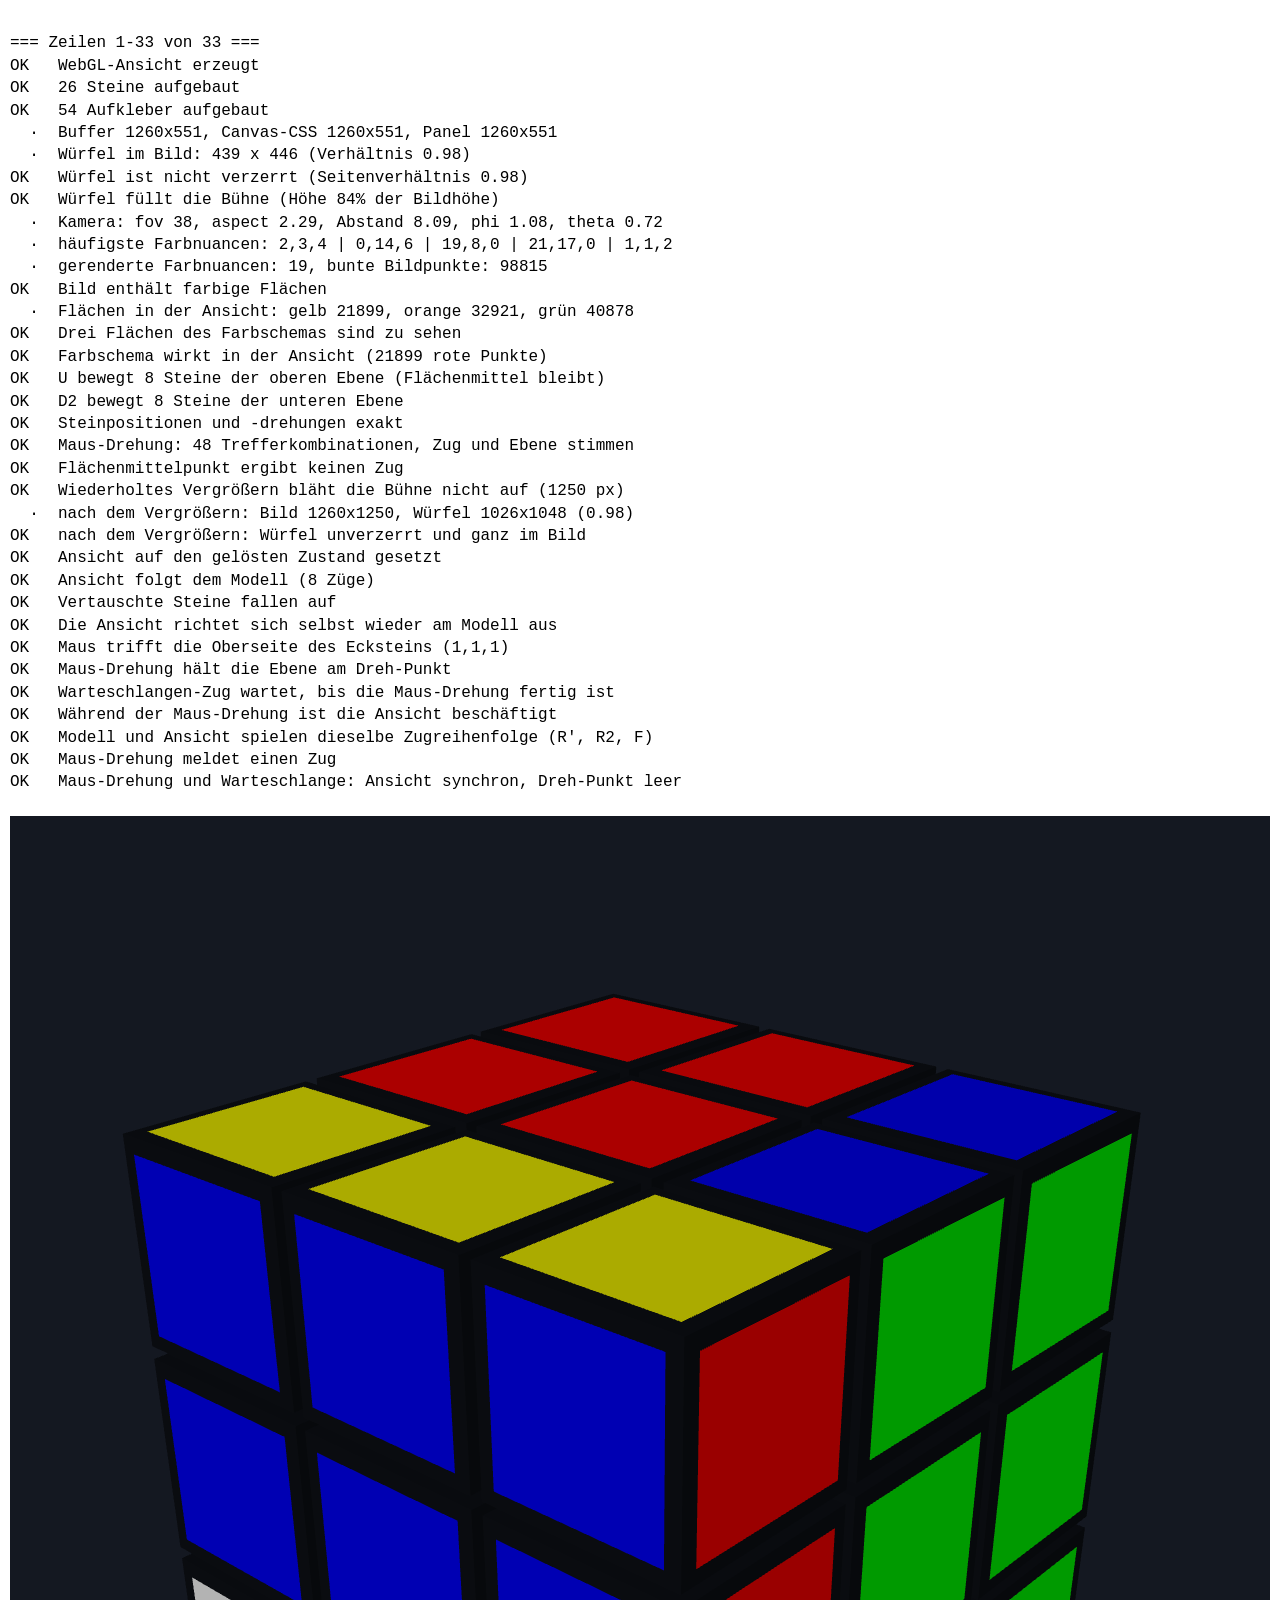
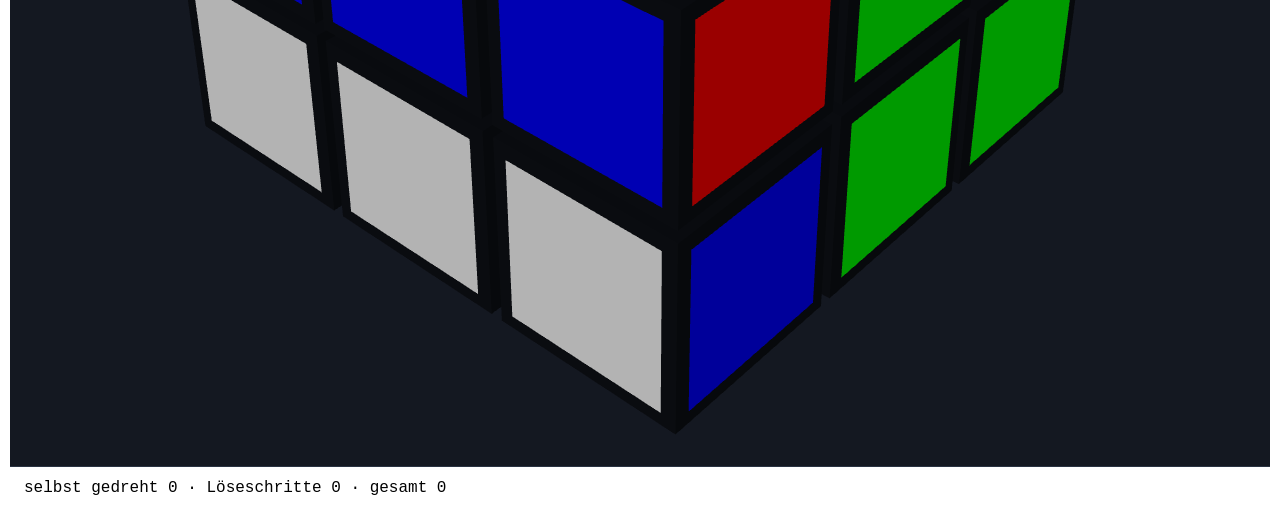
<file: tests/app.html>
<!DOCTYPE html>
<html lang="de">
<head>
<meta charset="utf-8">
<style>
  body { font: 16px/1.4 monospace; margin: 10px; white-space: pre; }
  /* Bühnaufbau wie in index.html, damit dieselbe Größe entsteht */
  .buehne {
    position: relative;
    min-height: 420px;
    height: min(66vh, 640px);
    display: flex;
    flex-direction: column;
  }
  .leinwand { position: relative; flex: 1 1 auto; min-height: 0; }
  #buehne { position: absolute; inset: 0; width: 100%; height: 100%; display: block; }
  .buehne-unten { padding: 10px 14px; border-top: 1px solid #2a3342; }
</style>
</head>
<body>
<div id="out">läuft…</div>
<div class="buehne">
  <div class="leinwand"><canvas id="buehne"></canvas></div>
  <div class="buehne-unten">selbst gedreht 0 · Löseschritte 0 · gesamt 0</div>
</div>
<script src="harness.js"></script>
<script src="../vendor/three.min.js"></script>
<script src="../js/cube-state.js"></script>
<script src="../js/color-scheme.js"></script>
<script src="../js/cube3d.js"></script>
<script>
(function () {
  var C = ZW.Cube;

  var grund = document.createElement('canvas');
  var kontext = grund.getContext('webgl2') || grund.getContext('webgl');
  if (!kontext) T.info('kein WebGL-Kontext direkt erfragbar');

  var view = ZW.Cube3D.create(document.getElementById('buehne'), {});
  T.log('WebGL-Ansicht erzeugt', !!view);
  if (!view) {
    try {
      var pruef = new THREE.WebGLRenderer({
        canvas: document.createElement('canvas'), antialias: true});
      pruef.dispose();
      T.info('Renderer mit antialias allein möglich');
    } catch (grund2) { T.info('Grund: ' + grund2.message); }
    T.done(); return;
  }

  T.log('26 Steine aufgebaut', view.cubies.length === 26);
  var stickers = 0;
  for (var i = 0; i < view.cubies.length; i++) stickers += view.cubies[i].stickers.length;
  T.log('54 Aufkleber aufgebaut', stickers === 54);

  // Ein Bild rendern und prüfen, dass es nicht einfarbig ist
  view.step();
  var gl = view.renderer.getContext();
  var w = view.renderer.domElement.width, h = view.renderer.domElement.height;
  var px = new Uint8Array(w * h * 4);
  gl.readPixels(0, 0, w, h, gl.RGBA, gl.UNSIGNED_BYTE, px);
  var farben = Object.create(null), bunt = 0;
  for (var p = 0; p < px.length; p += 4) {
    var key = (px[p] >> 3) + ',' + (px[p + 1] >> 3) + ',' + (px[p + 2] >> 3);
    if (!farben[key]) { farben[key] = 0; }
    farben[key]++;
    var lo = Math.min(px[p], px[p + 1], px[p + 2]);
    var hi = Math.max(px[p], px[p + 1], px[p + 2]);
    if (hi - lo > 40) bunt++;                          // gesättigt = Aufkleber
  }
  // Rahmen und Ausdehnung: Buffer, CSS-Größe und Würfel im Bild
  var rect = view.renderer.domElement.getBoundingClientRect();
  var parent = view.canvas.parentElement.getBoundingClientRect();
  var minx = w, maxx = -1, miny = h, maxy = -1;
  for (var y2 = 0; y2 < h; y2++) {
    for (var x2 = 0; x2 < w; x2++) {
      var o = (y2 * w + x2) * 4;
      var lo2 = Math.min(px[o], px[o + 1], px[o + 2]), hi2 = Math.max(px[o], px[o + 1], px[o + 2]);
      if (hi2 - lo2 > 40) {
        if (x2 < minx) minx = x2;
        if (x2 > maxx) maxx = x2;
        if (y2 < miny) miny = y2;
        if (y2 > maxy) maxy = y2;
      }
    }
  }
  T.info('Buffer ' + w + 'x' + h + ', Canvas-CSS ' + Math.round(rect.width) + 'x' + Math.round(rect.height) +
         ', Panel ' + Math.round(parent.width) + 'x' + Math.round(parent.height));
  T.info('Würfel im Bild: ' + (maxx - minx) + ' x ' + (maxy - miny) +
         ' (Verhältnis ' + ((maxx - minx) / (maxy - miny)).toFixed(2) + ')');

  // Projektion der acht Ecken nachrechnen (Three selbst, nicht per Hand)
  var ecken = [[-1,-1,-1],[1,-1,-1],[1,-1,1],[-1,-1,1],[-1,1,-1],[1,1,-1],[1,1,1],[-1,1,1]];
  function rahmenMessen() {
    var groesse = view.renderer.getSize(new THREE.Vector2());
    var p = new THREE.Vector3(), x1 = 9, x2 = -9, y1 = 9, y2 = -9;
    for (var i = 0; i < ecken.length; i++) {
      p.set(ecken[i][0] * 1.48, ecken[i][1] * 1.48, ecken[i][2] * 1.48).project(view.camera);
      if (p.x < x1) x1 = p.x; if (p.x > x2) x2 = p.x;
      if (p.y < y1) y1 = p.y; if (p.y > y2) y2 = p.y;
    }
    return { w: groesse.x, h: groesse.y, breite: (x2 - x1) * 0.5 * groesse.x, hoehe: (y2 - y1) * 0.5 * groesse.y };
  }
  function pruefeRahmen(label) {
    var r = rahmenMessen(), verhaeltnis = r.breite / r.hoehe;
    T.info(label + ': Bild ' + Math.round(r.w) + 'x' + Math.round(r.h) + ', Würfel ' +
           Math.round(r.breite) + 'x' + Math.round(r.hoehe) + ' (' + verhaeltnis.toFixed(2) + ')');
    T.log(label + ': Würfel unverzerrt und ganz im Bild',
          verhaeltnis >= 0.75 && verhaeltnis <= 1.3 &&
          r.hoehe >= r.h * 0.55 && r.hoehe <= r.h * 0.97 && r.breite <= r.w * 0.97);
  }
  var rahmen = rahmenMessen();
  T.log('Würfel ist nicht verzerrt (Seitenverhältnis ' + (rahmen.breite / rahmen.hoehe).toFixed(2) + ')',
        rahmen.breite / rahmen.hoehe >= 0.75 && rahmen.breite / rahmen.hoehe <= 1.3);
  T.log('Würfel füllt die Bühne (Höhe ' + Math.round(rahmen.hoehe / rahmen.h * 100) + '% der Bildhöhe)',
        rahmen.hoehe >= rahmen.h * 0.55 && rahmen.hoehe <= rahmen.h * 0.97 &&
        rahmen.breite <= rahmen.w * 0.97);
  T.info('Kamera: fov ' + view.camera.fov + ', aspect ' + view.camera.aspect.toFixed(2) +
         ', Abstand ' + view.orbit.radius.toFixed(2) + ', phi ' + view.orbit.phi + ', theta ' + view.orbit.theta);

  var anzahl = Object.keys(farben).length;
  var hitufig = Object.keys(farben).sort(function (a, b) { return farben[b] - farben[a]; }).slice(0, 5);
  T.info('häufigste Farbnuancen: ' + hitufig.join(' | '));
  T.info('gerenderte Farbnuancen: ' + anzahl + ', bunte Bildpunkte: ' + bunt);
  T.log('Bild enthält farbige Flächen', anzahl > 6 && bunt > 5000);

  // Kamerasicht: von oben rechts vorn sind U (gelb), R (orange) und F (grün) zu sehen
  function zähle(passt) {
    var n = 0;
    for (var i = 0; i < px.length; i += 4) if (passt(px[i], px[i + 1], px[i + 2])) n++;
    return n;
  }
  var gelb = zähle(function (r, g, b) { return r > 150 && g > 110 && b < 90; });
  var orange = zähle(function (r, g, b) { return r > 130 && g > 40 && g < 130 && b < 70; });
  var gruen = zähle(function (r, g, b) { return g > 90 && r < 90 && b < 110 && g - r > 40; });
  T.info('Flächen in der Ansicht: gelb ' + gelb + ', orange ' + orange + ', grün ' + gruen);
  T.log('Drei Flächen des Farbschemas sind zu sehen', gelb > 3000 && orange > 3000 && gruen > 3000);

  // Farbpalette folgt dem Farbschema
  view.setColors(['#ff0000', '#00ff00', '#0000ff', '#ffffff', '#ffff00', '#ff00ff']);
  view.step();
  gl.readPixels(0, 0, w, h, gl.RGBA, gl.UNSIGNED_BYTE, px);
  var rotAnteil = 0;
  for (var q = 0; q < px.length; q += 4) if (px[q] > 150 && px[q + 1] < 90 && px[q + 2] < 90) rotAnteil++;
  T.log('Farbschema wirkt in der Ansicht (' + rotAnteil + ' rote Punkte)', rotAnteil > 300);

  /* Zug animieren: Animation sofort beenden und Steine prüfen. */
  function coordsAfter(moveIdx) {
    var before = {};
    for (var a = 0; a < view.cubies.length; a++) {
      var c = view.cubies[a];
      before[c.x + ',' + c.y + ',' + c.z] = c;
    }
    view.applyMove(moveIdx, { duration: 1 });
    view.step();                                   // Zug starten
    view.turn.t0 = -1e7;                           // fertig rechnen
    view.step();                                   // abschließen
    var bewegt = 0;
    for (var b = 0; b < view.cubies.length; b++) {
      var k = view.cubies[b];
      var alt = before[k.x + ',' + k.y + ',' + k.z];
      if (!alt || alt !== k) bewegt++;
    }
    return bewegt;
  }
  var u = coordsAfter(C.moveIndex('U', 1));
  T.log('U bewegt 8 Steine der oberen Ebene (Flächenmittel bleibt)', u === 8);
  var d = coordsAfter(C.moveIndex('D', 2));
  T.log('D2 bewegt 8 Steine der unteren Ebene', d === 8);

  // Drehungen bleiben exakt (keine Drift durch die Animation)
  var genau = true, probe = new THREE.Matrix4();
  for (var g = 0; g < view.cubies.length; g++) {
    var cc = view.cubies[g];
    if (Math.round(cc.x) !== cc.x || Math.round(cc.y) !== cc.y || Math.round(cc.z) !== cc.z) genau = false;
    probe.makeRotationFromQuaternion(cc.group.quaternion);
    for (var m = 0; m < 16; m++) {
      if (Math.abs(probe.elements[m] - Math.round(probe.elements[m])) > 1e-4) genau = false;
    }
  }
  T.log('Steinpositionen und -drehungen exakt', genau);

  /* Maus-Drehung: Achse, Ebene und Vorzeichen für jede Trefferkombination */
  function rot(moveIdx, v) {
    var M = C.ROTATIONS[C.MOVE_ROT[moveIdx]];
    return {
      x: M.x.x * v.x + M.y.x * v.y + M.z.x * v.z,
      y: M.x.y * v.x + M.y.y * v.y + M.z.y * v.z,
      z: M.x.z * v.x + M.y.z * v.y + M.z.z * v.z
    };
  }
  function gleich(a, b) { return Math.abs(a.x - b.x) < 1e-6 && Math.abs(a.y - b.y) < 1e-6 && Math.abs(a.z - b.z) < 1e-6; }

  var dragFehler = 0, dragFaelle = 0;
  for (var fn = 0; fn < 6; fn++) {
    var n = new THREE.Vector3(C.NORMAL[fn].x, C.NORMAL[fn].y, C.NORMAL[fn].z);
    for (var fb = 0; fb < 6; fb++) {
      var b = new THREE.Vector3(C.NORMAL[fb].x, C.NORMAL[fb].y, C.NORMAL[fb].z);
      if (Math.abs(b.dot(n)) > 0.01) continue;             // nur Richtungen in der Fläche
      var quer = new THREE.Vector3().copy(n).cross(b);
      for (var s = -1; s <= 1; s += 2) {
        var cubie = {
          x: n.x + s * quer.x, y: n.y + s * quer.y, z: n.z + s * quer.z
        };
        var chosen = view.turnAxisFor(n, cubie, b.clone());
        if (!chosen) { dragFehler++; T.info('kein Zug für Fläche ' + C.FACES[fn] + ' Richtung ' + C.FACES[fb]); continue; }
        var moveIdx = view.moveForTurn(chosen, Math.PI / 2);
        dragFaelle++;
        // 1) Der gefundene Zug dreht die gezogene Fläche in Zugrichtung
        if (!gleich(rot(moveIdx, C.NORMAL[fn]), C.NORMAL[fb])) {
          dragFehler++;
          T.info('falsche Richtung: ' + C.FACES[fn] + ' nach ' + C.FACES[fb] +
                 ' ergab ' + C.MOVE_NAMES[moveIdx]);
        }
        // 2) Der gefundene Zug dreht genau die getroffene Ebene
        var face = C.MOVE_FACE[moveIdx];
        if (cubie.x * C.NORMAL[face].x + cubie.y * C.NORMAL[face].y + cubie.z * C.NORMAL[face].z !== 1) {
          dragFehler++;
          T.info('falsche Ebene: ' + C.FACES[fn] + ' nach ' + C.FACES[fb] +
                 ' ergab ' + C.MOVE_NAMES[moveIdx]);
        }
      }
    }
  }
  T.log('Maus-Drehung: ' + dragFaelle + ' Trefferkombinationen, Zug und Ebene stimmen',
        dragFehler === 0 && dragFaelle === 48);

  // Der Flächenmittelstein einer Ebene lässt sich per Zug nicht drehen
  var mittig = view.turnAxisFor(new THREE.Vector3(0, 1, 0), { x: 0, y: 1, z: 0 }, new THREE.Vector3(1, 0, 0));
  T.log('Flächenmittelpunkt ergibt keinen Zug', mittig === null);

  /* Fenster vergrößern: die Bühne bleibt stabil, der Würfel passt sich an */
  var huelle = document.querySelector('.leinwand');
  huelle.style.flex = '0 0 auto';
  huelle.style.height = '1250px';
  view.resize();
  var erste = huelle.getBoundingClientRect();
  view.resize();
  var zweite = huelle.getBoundingClientRect();
  T.log('Wiederholtes Vergrößern bläht die Bühne nicht auf (' + Math.round(zweite.height) + ' px)',
        Math.abs(erste.height - zweite.height) < 2 && Math.abs(zweite.height - 1250) < 2);
  pruefeRahmen('nach dem Vergrößern');

  /* Modell und Ansicht: dieselben Züge müssen dieselbe Stellung ergeben.
     Ab hier schrittelt der Test selbst, damit der Render-Loop nicht dazwischen funkt. */
  view.disposed = true;
  var st3 = new C.State();
  T.log('Ansicht auf den gelösten Zustand gesetzt', view.syncToState(st3) && view.inSyncWith(st3));
  function spieleZug(moveIdx) {
    C.applyMoveIdx(st3, moveIdx);
    view.applyMove(moveIdx, { duration: 1 });
    for (var s = 0; s < 6 && (view.turn || view.queue.length); s++) {
      if (view.turn) view.turn.t0 = -1e7;
      view.step();
    }
  }
  var folge = ['U', "R'", 'F2', 'D', "L'", 'B', 'U2', "B'"];
  for (var fi = 0; fi < folge.length; fi++) spieleZug(C.moveIndexOf(folge[fi]));
  T.log('Ansicht folgt dem Modell (' + folge.length + ' Züge)', view.inSyncWith(st3));

  function drehung(rotIdx) {
    var M = C.ROTATIONS[rotIdx], m = new THREE.Matrix4();
    m.set(M.x.x, M.y.x, M.z.x, 0, M.x.y, M.y.y, M.z.y, 0, M.x.z, M.y.z, M.z.z, 0, 0, 0, 0, 1);
    return new THREE.Quaternion().setFromRotationMatrix(m);
  }
  function abweichungVon(zustand) {
    var liste = view.targetsFrom(zustand);
    if (!liste) return 'Zuordnung fehlt';
    for (var i = 0; i < liste.length; i++) {
      var z = liste[i], c = z.cubie;
      var wink = c.group.quaternion.angleTo(drehung(z.rot));
      if (c.x !== z.coord.x || c.y !== z.coord.y || c.z !== z.coord.z ||
          Math.abs(c.group.position.x - z.coord.x) > 1e-3 ||
          Math.abs(c.group.position.y - z.coord.y) > 1e-3 ||
          Math.abs(c.group.position.z - z.coord.z) > 1e-3 || wink > 1e-3) {
        return 'Heim ' + c.bx + ',' + c.by + ',' + c.bz + ' soll ' +
               z.coord.x + ',' + z.coord.y + ',' + z.coord.z + ' ist ' +
               c.x + ',' + c.y + ',' + c.z + ' (Gruppe ' + c.group.position.x + ',' +
               c.group.position.y + ',' + c.group.position.z + ') Winkel ' + wink.toFixed(3);
      }
    }
    return 'keine';
  }

  // Selbstheilung: vertauschte Steine fallen auf und werden ins Modell zurückgeholt
  var zustand = st3;
  view.handlers.getState = function () { return zustand; };
  var c1 = view.cubies[0], c2 = view.cubies[1];
  function versetze(c, ziel) {
    c.x = ziel.x; c.y = ziel.y; c.z = ziel.z;
    c.group.position.set(ziel.x, ziel.y, ziel.z);
  }
  var plaeze = [{ x: c1.x, y: c1.y, z: c1.z }, { x: c2.x, y: c2.y, z: c2.z }];
  versetze(c1, plaeze[1]);
  versetze(c2, plaeze[0]);
  c1.group.quaternion.setFromAxisAngle(new THREE.Vector3(0, 1, 0), Math.PI / 2);
  var kaputt = !view.inSyncWith(st3);
  view.flush();                        // merkt die Verstellung und prüft beim nächsten Schritt
  view.step();
  var geheilt = view.inSyncWith(st3);
  T.log('Vertauschte Steine fallen auf', kaputt);
  T.log('Die Ansicht richtet sich selbst wieder am Modell aus', geheilt);

  /* Echte Maus-Drehung, und mitten darin ein Warteschlangen-Zug auf derselben Ebene */
  var st4 = new C.State();
  view.syncToState(st4);
  zustand = st4;
  var gemeldet = null;
  view.handlers.onUserMove = function (m) { gemeldet = m; };

  var rechteck = view.canvas.getBoundingClientRect();
  function schirm(p) {                       // Weltkoordinaten -> Bildschirmkoordinaten
    var v = p.clone().project(view.camera);
    return {
      pointerId: 1,
      clientX: rechteck.left + (v.x + 1) * 0.5 * rechteck.width,
      clientY: rechteck.top + (1 - v.y) * 0.5 * rechteck.height
    };
  }
  view.root.updateMatrixWorld(true);
  var eck = null;
  for (var e = 0; e < view.cubies.length; e++) {
    var k = view.cubies[e];
    if (k.x === 1 && k.y === 1 && k.z === 1) eck = k;
  }
  var oben = eck.group.localToWorld(new THREE.Vector3(0, 0.42, 0));   // Aufklebermitte oben
  var anfang = schirm(oben);
  var hit = view.pick(anfang);
  T.log('Maus trifft die Oberseite des Ecksteins (1,1,1)',
        !!hit && hit.normal.y === 1 && hit.cubie.x === 1 && hit.cubie.y === 1 && hit.cubie.z === 1);
  view.drag = { cubie: hit.cubie, normal: hit.normal, point: hit.point,
                axis: null, angle: 0, pivot: null, list: null };
  view.updateDrag(schirm(oben.clone().add(new THREE.Vector3(0, 0, 1.3))));  // nach hinten ziehen
  T.log('Maus-Drehung hält die Ebene am Dreh-Punkt',
        !!view.activeLayer && view.pivot.children.length === view.activeLayer.length);

  var zweiter = C.moveIndex('R', 2), dritter = C.moveIndex('F', 1);
  view.applyMove(zweiter, { duration: 1 });              // Löser will dieselbe Ebene drehen
  view.step();
  T.log('Warteschlangen-Zug wartet, bis die Maus-Drehung fertig ist',
        view.turn === null && view.queue.length === 1);
  view.applyMove(dritter, { duration: 1 });              // und noch einer auf einer anderen Ebene
  T.log('Während der Maus-Drehung ist die Ansicht beschäftigt', view.busy());

  view.endDrag();
  // Das Modell zieht genau in der Reihenfolge nach, in der die Ansicht spielt.
  for (var s2 = 0; s2 < 14 && (view.turn || view.queue.length); s2++) {
    if (view.turn) {
      if (view.turn.move >= 0) C.applyMoveIdx(st4, view.turn.move);
      view.turn.t0 = -1e7;
    }
    view.step();
  }
  var abweichung = abweichungVon(st4);
  T.log('Modell und Ansicht spielen dieselbe Zugreihenfolge (' + C.MOVE_NAMES[gemeldet] +
         ', ' + C.MOVE_NAMES[zweiter] + ', ' + C.MOVE_NAMES[dritter] + ')', abweichung === 'keine');
  if (abweichung !== 'keine') T.info('Abweichung: ' + abweichung);
  T.log('Maus-Drehung meldet einen Zug', gemeldet !== null);
  T.log('Maus-Drehung und Warteschlange: Ansicht synchron, Dreh-Punkt leer',
        gemeldet !== null && view.inSyncWith(st4) && view.pivot.children.length === 0);

  T.done();
})();
</script>
</body>
</html>
</file>
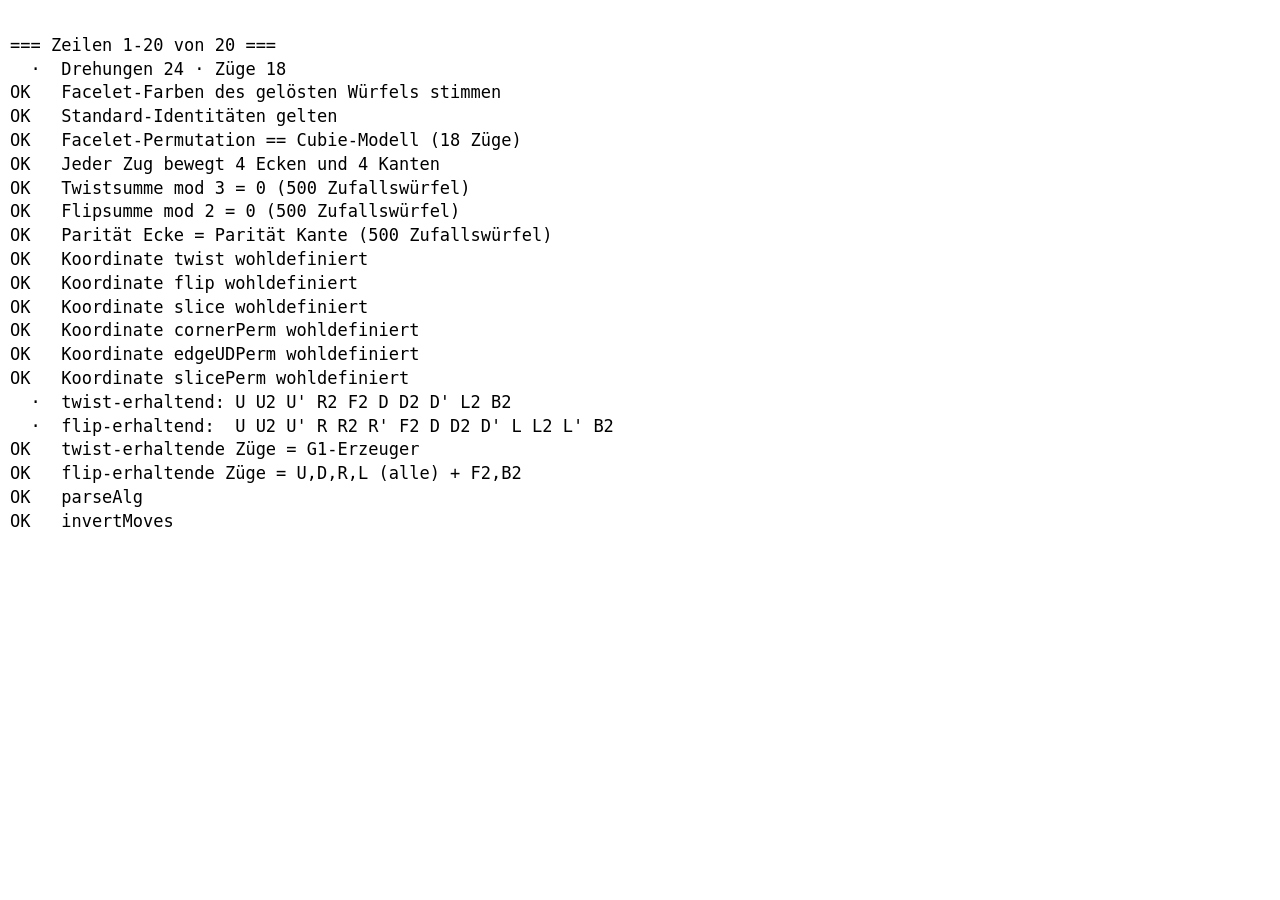
<file: tests/engine.html>
<!DOCTYPE html>
<html lang="de">
<head>
<meta charset="utf-8">
<title>Engine-Test</title>
<style>body { font: 17px/1.4 monospace; margin: 10px; white-space: pre; }</style>
</head>
<body>
<div id="out">läuft…</div>
<script src="harness.js"></script>
<script src="../js/cube-state.js"></script>
<script>
(function () {
  var C = ZW.Cube;

  function facStr(f) {
    var out = [];
    for (var i = 0; i < 6; i++) {
      var row = '';
      for (var j = 0; j < 9; j++) row += f[i * 9 + j];
      out.push(C.FACES[i] + ':' + row);
    }
    return out.join(' ');
  }
  function facEq(a, b) { for (var i = 0; i < 54; i++) if (a[i] !== b[i]) return false; return true; }
  function stEq(a, b) {
    for (var i = 0; i < 8; i++) if (a.cp[i] !== b.cp[i] || a.cr[i] !== b.cr[i]) return false;
    for (var j = 0; j < 12; j++) if (a.ep[j] !== b.ep[j] || a.er[j] !== b.er[j]) return false;
    return true;
  }
  function seq(names) { var s = new C.State(); C.applyMoves(s, names); return s; }
  function randGen(seed) {
    var r = seed;
    return function () { r = (r * 1103515245 + 12345) & 0x7fffffff; return r / 0x7fffffff; };
  }

  T.info('Drehungen ' + C.ROTATIONS.length + ' · Züge ' + C.MOVE_NAMES.length);
  T.log('Facelet-Farben des gelösten Würfels stimmen',
    facStr(C.toFacelets(new C.State())) === 'U:000000000 R:111111111 F:222222222 D:333333333 L:444444444 B:555555555');

  // Identitäten
  var id = new C.State(), idOk = true;
  [['U U U2', ['U', 'U', 'U2']], ['U x4', ['U', 'U', 'U', 'U']],
   ["F B' F' B", ['F', "B'", "F'", 'B']], ["(R U R' U') x6",
     ['R', 'U', "R'", "U'", 'R', 'U', "R'", "U'", 'R', 'U', "R'", "U'",
      'R', 'U', "R'", "U'", 'R', 'U', "R'", "U'", 'R', 'U', "R'", "U'"]]
  ].forEach(function (t) { if (!stEq(seq(t[1]), id)) { idOk = false; T.info('Identität verletzt: ' + t[0]); } });
  T.log('Standard-Identitäten gelten', idOk);

  // Facelet-Permutation == Cubie-Modell, für alle 18 Züge
  var permOk = true;
  for (var m = 0; m < 18; m++) {
    var st = new C.State();
    C.applyMoveIdx(st, m);
    var base = C.toFacelets(new C.State()), p = C.PERM[m], nf = new Int8Array(54);
    for (var k = 0; k < 54; k++) nf[p[k]] = base[k];
    if (!facEq(nf, C.toFacelets(st))) { permOk = false; T.info('Abweichung bei ' + C.MOVE_NAMES[m]); }
  }
  T.log('Facelet-Permutation == Cubie-Modell (18 Züge)', permOk);

  // Jeder Zug bewegt genau 4 Ecken und 4 Kanten
  var cntOk = true;
  for (var m2 = 0; m2 < 18; m2++) {
    var s2 = new C.State();
    C.applyMoveIdx(s2, m2);
    var mc = 0, me = 0;
    for (var i = 0; i < 8; i++) if (s2.cp[i] !== i) mc++;
    for (var j = 0; j < 12; j++) if (s2.ep[j] !== j) me++;
    if (mc !== 4 || me !== 4) { cntOk = false; T.info(C.MOVE_NAMES[m2] + ': ' + mc + ' Ecken, ' + me + ' Kanten'); }
  }
  T.log('Jeder Zug bewegt 4 Ecken und 4 Kanten', cntOk);

  // Zufallsozustände: Gesetzmäßigkeiten
  var rnd = randGen(20261125), states = [];
  var bad = { tw: 0, fl: 0, par: 0, solvable: 0 };
  for (var t = 0; t < 500; t++) {
    var s3 = new C.State();
    for (var q = 0; q < 30; q++) C.applyMoveIdx(s3, Math.floor(rnd() * 18));
    states.push(s3);
    if (C.twistSum(s3) !== 0) bad.tw++;
    if (C.flipSum(s3) !== 0) bad.fl++;
    var pa = C.parityOf(s3);
    if (pa.corners !== pa.edges) bad.par++;
  }
  T.log('Twistsumme mod 3 = 0 (500 Zufallswürfel)', bad.tw === 0);
  T.log('Flipsumme mod 2 = 0 (500 Zufallswürfel)', bad.fl === 0);
  T.log('Parität Ecke = Parität Kante (500 Zufallswürfel)', bad.par === 0);

  // Koordinaten müssen zugweise wohldefiniert sein
  function wellDefined(fn, name, moves) {
    var map = {}, conflicts = 0;
    for (var a = 0; a < states.length; a++) {
      for (var b = 0; b < moves.length; b++) {
        var m3 = moves[b], c1 = fn(states[a]);
        var s4 = states[a].clone();
        C.applyMoveIdx(s4, m3);
        var key = c1 + ':' + m3, v = fn(s4);
        if (key in map) { if (map[key] !== v) conflicts++; } else map[key] = v;
      }
    }
    T.log('Koordinate ' + name + ' wohldefiniert', conflicts === 0);
  }
  var all = [], g1 = [C.moveIndex('U', 1), C.moveIndex('U', 2), C.moveIndex('D', 1), C.moveIndex('D', 2),
                      C.moveIndex('R', 2), C.moveIndex('L', 2), C.moveIndex('F', 2), C.moveIndex('B', 2)];
  for (var mm = 0; mm < 18; mm++) all.push(mm);
  wellDefined(C.twistCoord, 'twist', all);
  wellDefined(C.flipCoord, 'flip', all);
  wellDefined(C.sliceCoord, 'slice', all);
  wellDefined(C.cornerPermIndex, 'cornerPerm', all);
  wellDefined(C.edgeUDPermIndex, 'edgeUDPerm', g1);   // nur innerhalb G1 gültig
  wellDefined(C.slicePermIndex, 'slicePerm', g1);     // nur innerhalb G1 gültig

  // twist-/flip-erhaltende Züge müssen den G1-Erzeugern entsprechen.
  // Das ist nur vom gelösten Würfel aus sinnvoll (bei beliebigen Zuständen
  // hängt die Liste von der momentanen Drehung der Steine ab).
  var st0 = new C.State(), keepTw = [], keepFl = [];
  for (var m4 = 0; m4 < 18; m4++) {
    var s5 = st0.clone();
    C.applyMoveIdx(s5, m4);
    if (C.twistCoord(s5) === C.twistCoord(st0)) keepTw.push(C.MOVE_NAMES[m4]);
    if (C.flipCoord(s5) === C.flipCoord(st0)) keepFl.push(C.MOVE_NAMES[m4]);
  }
  T.info('twist-erhaltend: ' + keepTw.join(' '));
  T.info('flip-erhaltend:  ' + keepFl.join(' '));
  T.log('twist-erhaltende Züge = G1-Erzeuger', keepTw.length === 10);
  T.log('flip-erhaltende Züge = U,D,R,L (alle) + F2,B2', keepFl.length === 14);

  T.log('parseAlg', JSON.stringify(C.parseAlg("R U R' U2 F’")) === JSON.stringify(['R', 'U', "R'", 'U2', "F'"]));
  T.log('invertMoves', JSON.stringify(C.invertMoves(['R', 'U2', "F'"])) === JSON.stringify(['F', 'U2', "R'"]));
  T.done();
})();
</script>
</body>
</html>
</file>
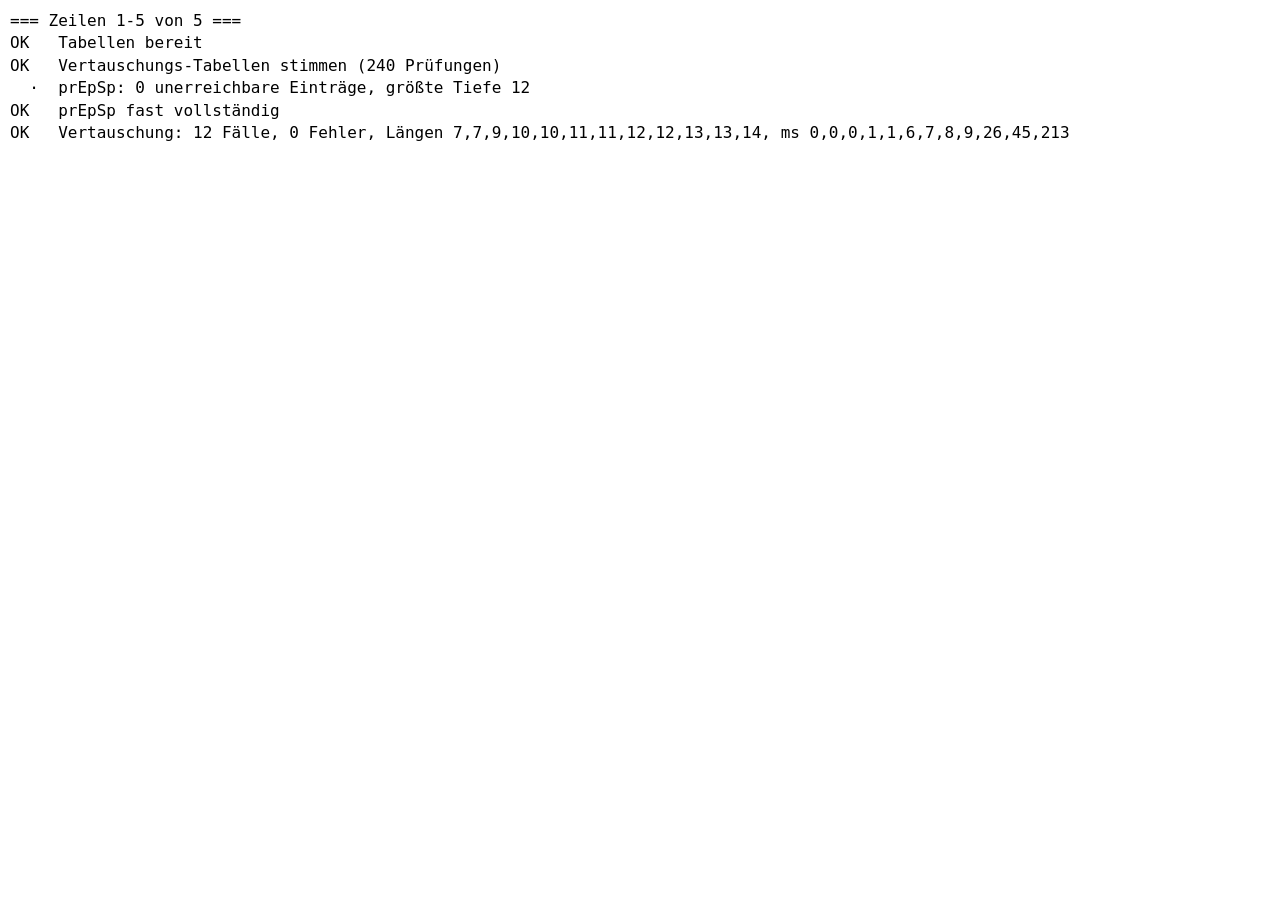
<file: tests/perm.html>
<!DOCTYPE html>
<html lang="de">
<head><meta charset="utf-8"><style>body{font:16px/1.4 monospace;margin:10px;white-space:pre}</style></head>
<body><div id="out">läuft…</div>
<script src="harness.js"></script>
<script src="../js/cube-state.js"></script>
<script src="../js/solver-twophase.js"></script>
<script>
(function () {
  var C = ZW.Cube, TP = ZW.TwoPhase, T2 = TP.tables;

  TP.buildBasic();
  TP.buildPermTables();
  TP.buildFull(null, null, true);
  T.log('Tabellen bereit', T2.basicReady && T2.fullReady && !!T2.cpMove && !!T2.prCpSp);

  /* 1) Übergangstabellen der Vertauschungs-Koordinaten gegen das Modell prüfen */
  function rand(seed) { var r = seed; return function () { r = (r * 1103515245 + 12345) & 0x7fffffff; return r / 0x7fffffff; }; }
  var rnd = rand(24);
  function scramble(n, only) {
    var st = new C.State(), last = -1;
    for (var i = 0; i < n; i++) {
      var m = Math.floor(rnd() * (only ? only.length : 18));
      if (only) m = only[m];
      if (last >= 0 && C.MOVE_FACE[m] === C.MOVE_FACE[last]) { i--; continue; }
      last = m; C.applyMoveIdx(st, m);
    }
    return st;
  }
  var G1 = TP.G1_MOVES;

  // Zustände in G1 erzeugen: nur G1-Züge
  var bad = 0, checks = 0;
  for (var t = 0; t < 10; t++) {
    var st = scramble(8 + t, G1);
    if (!TP.inG1(st)) { T.info('Zufalls-G1-Zustand ' + t + ' ist nicht in G1'); continue; }
    var cp = C.cornerPermIndex(st), ep = C.edgeUDPermIndex(st), sp = C.slicePermIndex(st);
    for (var g = 0; g < G1.length; g++) {
      var s2 = st.clone();
      C.applyMoveIdx(s2, G1[g]);
      checks += 3;
      if (T2.cpMove[g * 40320 + cp] !== C.cornerPermIndex(s2)) bad++;
      if (T2.epMove[g * 40320 + ep] !== C.edgeUDPermIndex(s2)) bad++;
      if (T2.spMove[g * 24 + sp] !== C.slicePermIndex(s2)) bad++;
    }
  }
  T.log('Vertauschungs-Tabellen stimmen (' + checks + ' Prüfungen)', bad === 0);
  if (bad) T.info('  Abweichungen: ' + bad);

  /* 2) Pruning-Tabelle: Wertebereich und Konsistenz */
  var unknown = 0, maxd = 0;
  for (var i = 0; i < T2.prEpSp.length; i++) {
    if (T2.prEpSp[i] === 255) unknown++;
    else if (T2.prEpSp[i] > maxd) maxd = T2.prEpSp[i];
  }
  T.info('prEpSp: ' + unknown + ' unerreichbare Einträge, größte Tiefe ' + maxd);
  T.log('prEpSp fast vollständig', unknown < 40320 * 24 * 0.02);

  /* 3) Vertauschungssuche auf G1-Zuständen */
  var fails = 0, lens = [], times = [];
  for (var k = 0; k < 12; k++) {
    var st3 = scramble(6 + k, G1);
    if (!TP.inG1(st3)) { fails++; continue; }
    var a = performance.now();
    var sol = TP.solvePermutation(st3, 22);
    times.push(Math.round(performance.now() - a));
    if (sol === null) { fails++; T.info('Fall ' + k + ': keine Vertauschungslösung'); continue; }
    var fin = st3.clone();
    for (var q = 0; q < sol.length; q++) C.applyMoveIdx(fin, sol[q]);
    if (!C.isSolved(fin)) {
      fails++;
      var nm = [];
      for (var w = 0; w < sol.length; w++) nm.push(C.MOVE_NAMES[sol[w]]);
      T.info('Fall ' + k + ': falsch: ' + nm.join(' '));
    }
    lens.push(sol.length);
  }
  lens.sort(function (x, y) { return x - y; });
  times.sort(function (x, y) { return x - y; });
  T.log('Vertauschung: 12 Fälle, ' + fails + ' Fehler, Längen ' + lens.join(',') +
        ', ms ' + times.join(','), fails === 0);
  T.done();
})();
</script>
</body></html>
</file>
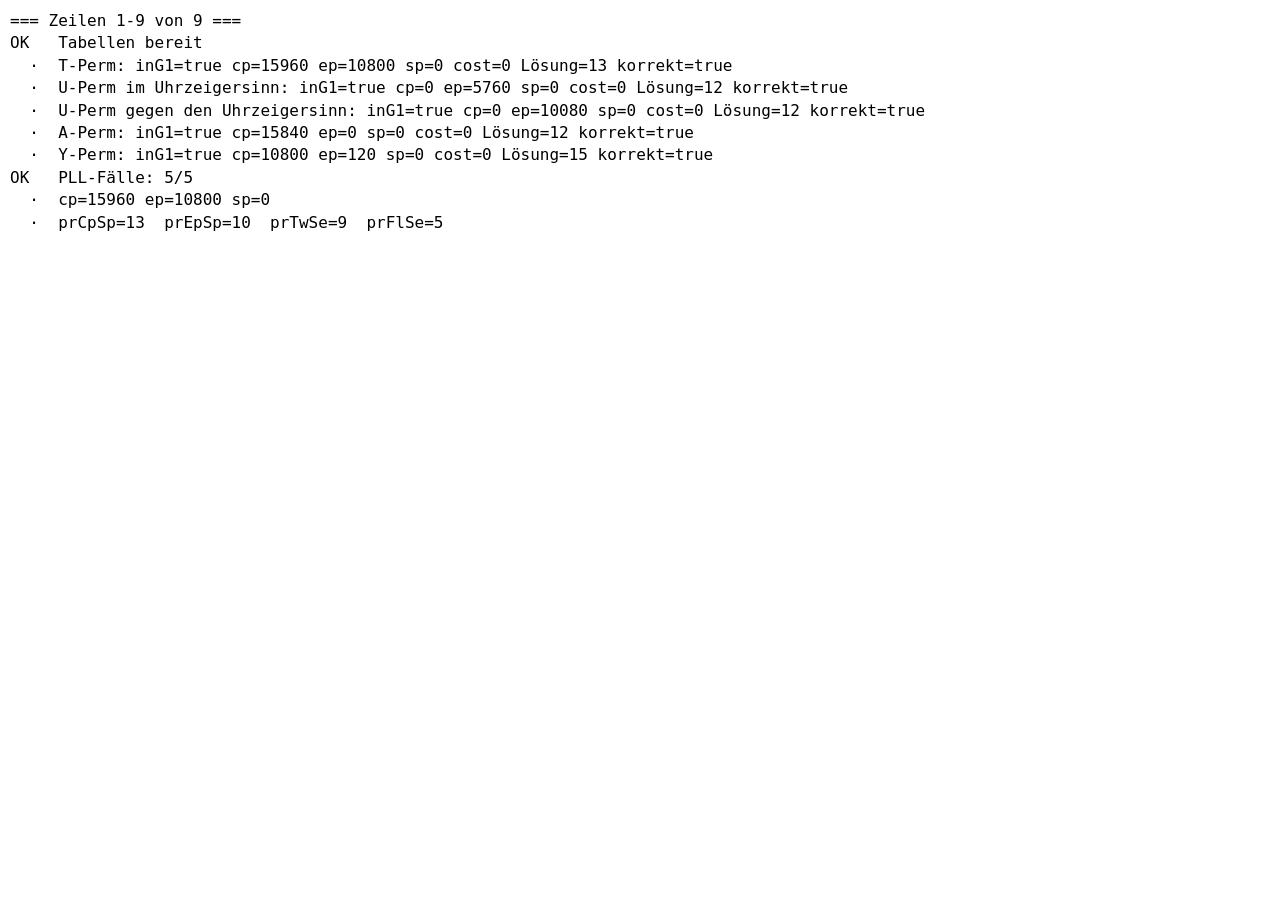
<file: tests/perm2.html>
<!DOCTYPE html>
<html lang="de">
<head><meta charset="utf-8"><style>body{font:16px/1.4 monospace;margin:10px;white-space:pre}</style></head>
<body><div id="out">läuft…</div>
<script src="harness.js"></script>
<script src="../js/cube-state.js"></script>
<script src="../js/solver-twophase.js"></script>
<script>
(function () {
  var C = ZW.Cube, TP = ZW.TwoPhase, T2 = TP.tables;
  TP.buildBasic();
  TP.buildPermTables();
  TP.buildFull(null, null, true);
  T.log('Tabellen bereit', T2.fullReady);

  function check(alg, label) {
    var st = new C.State();
    C.applyMoves(st, C.parseAlg(alg));
    var g1 = TP.inG1(st);
    var gc = TP.g1Coords(st);
    var cost = TP.phase1Cost(st);
    var sol = TP.solvePermutation(st, 22);
    var len = sol === null ? -1 : sol.length;
    var solved = false;
    if (sol) {
      var fin = st.clone();
      for (var i = 0; i < sol.length; i++) C.applyMoveIdx(fin, sol[i]);
      solved = C.isSolved(fin);
    }
    T.info(label + ': inG1=' + g1 + ' cp=' + gc.cp + ' ep=' + gc.ep + ' sp=' + gc.sp +
           ' cost=' + cost + ' Lösung=' + len + ' korrekt=' + solved);
    return g1 && solved;
  }

  var ok = 0, n = 0;
  n++; if (check("R U R' U' R' F R2 U' R' U' R U R' F'", 'T-Perm')) ok++;
  n++; if (check("R U' R U R U R U' R' U' R2", 'U-Perm im Uhrzeigersinn')) ok++;
  n++; if (check("R2 U R U R' U' R' U' R' U R'", 'U-Perm gegen den Uhrzeigersinn')) ok++;
  n++; if (check("R' F R' B2 R F' R' B2 R2", 'A-Perm')) ok++;
  n++; if (check("F R U' R' U' R U R' F' R U R' U' R' F R F'", 'Y-Perm')) ok++;
  T.log('PLL-Fälle: ' + ok + '/' + n, ok === n);

  // Pruning-Tabelle: sind Einträge für typische G1-Zustände erreichbar?
  var st2 = new C.State();
  C.applyMoves(st2, C.parseAlg("R U R' U' R' F R2 U' R' U' R U R' F'"));
  var cp = C.cornerPermIndex(st2), ep = C.edgeUDPermIndex(st2), sp = C.slicePermIndex(st2);
  T.info('cp=' + cp + ' ep=' + ep + ' sp=' + sp);
  T.info('prCpSp=' + T2.prCpSp[cp * 24 + sp] + '  prEpSp=' + T2.prEpSp[ep * 24 + sp] +
         '  prTwSe=' + T2.prTwSe[C.twistCoord(st2) * 495 + sp] +
         '  prFlSe=' + T2.prFlSe[C.flipCoord(st2) * 495 + sp]);
  T.done();
})();
</script>
</body>
</html>
</file>
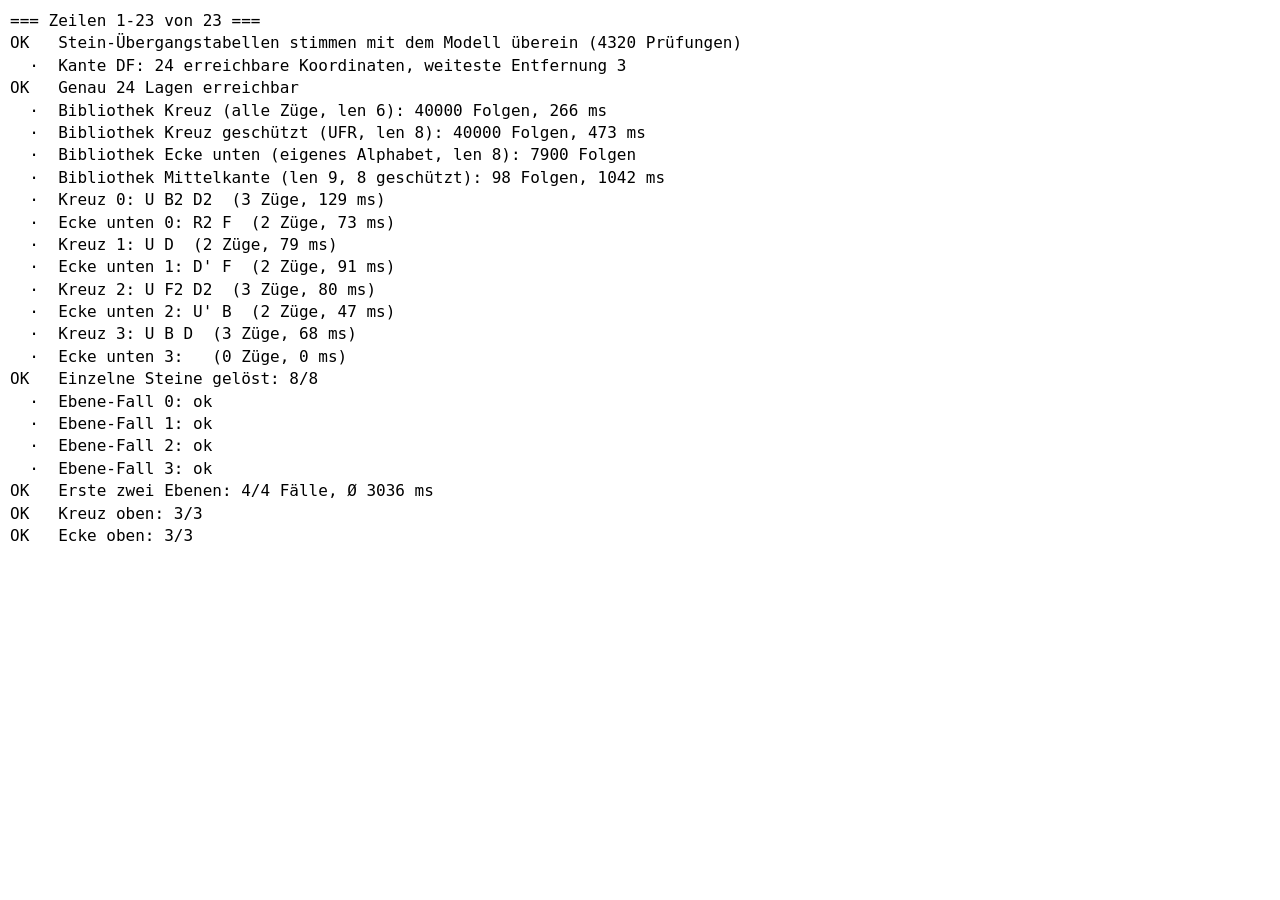
<file: tests/pieces.html>
<!DOCTYPE html>
<html lang="de">
<head><meta charset="utf-8"><style>body{font:16px/1.4 monospace;margin:10px;white-space:pre}</style></head>
<body><div id="out">läuft…</div>
<script src="harness.js"></script>
<script src="../js/cube-state.js"></script>
<script src="../js/solver-common.js"></script>
<script>
(function () {
  var C = ZW.Cube, S = ZW.SolverCommon;
  var CORNER = S.CORNER, EDGE = S.EDGE;
  var CROSS = [5, 4, 7, 6], L1CORNERS = [4, 5, 6, 7], MID = [8, 9, 10, 11];
  var TOPE = [0, 1, 2, 3], TOPC = [0, 1, 2, 3];

  var r = 987654321;
  function scramble(n) {
    var st = new C.State(), last = -1;
    for (var i = 0; i < n; i++) {
      r = (r * 1103515245 + 12345) & 0x7fffffff;
      var m = (r >>> 8) % 18;
      if (last >= 0 && C.MOVE_FACE[m] === C.MOVE_FACE[last]) { i--; continue; }
      last = m; C.applyMoveIdx(st, m);
    }
    return st;
  }
  function mv(letters) {
    var out = [];
    ['U', 'R', 'F', 'D', 'L', 'B'].forEach(function (L) {
      if (letters.indexOf(L) < 0) return;
      out.push(C.moveIndex(L, 1), C.moveIndex(L, 2), C.moveIndex(L, 3));
    });
    return out;
  }
  var ALL = mv('URFDLB'), TOPAL = mv('UFR');
  function alphFor(kind, id) {
    var faces = kind === CORNER ? C.CORNER_HOME_FACES[id] : C.EDGE_HOME_FACES[id];
    var letters = ['U'];
    faces.forEach(function (f) {
      var L = C.FACES[f];
      if (L !== 'U' && letters.indexOf(L) < 0) letters.push(L);
    });
    return mv(letters.join(''));
  }
  function listOf(ids, kind, mode) {
    return ids.map(function (id) { return { kind: kind, id: id, mode: mode }; });
  }

  /* prüft, ob eine geplante Folge auf dem echten Würfel wirkt */
  function plan(label, st, cfg) {
    var t0 = performance.now();
    var seq = S.piecePlan(st, cfg);
    var ms = Math.round(performance.now() - t0);
    if (seq === null) { T.info(label + ': KEINE Lösung (' + ms + ' ms)'); return null; }
    var after = st.clone();
    S.applySeq(after, seq);
    var items = [{ kind: cfg.piece.kind, id: cfg.piece.id, mode: cfg.piece.mode }]
      .concat(cfg.keep || []);
    for (var i = 0; i < items.length; i++) {
      if (!S.pieceSatisfied(after, items[i].kind, items[i].id, items[i].mode)) {
        T.info(label + ': VERLETZT ' + items[i].kind + items[i].id + ' [' + S.seqKey(seq) + ']');
        return null;
      }
    }
    T.info(label + ': ' + S.seqKey(seq) + '  (' + seq.length + ' Züge, ' + ms + ' ms)');
    return seq;
  }

  /* 0) Übergangstabellen müssen zum Würfelmodell passen */
  var tabBad = 0, tabChecks = 0;
  for (var t = 0; t < 12; t++) {
    var base = scramble(12);
    for (var mm = 0; mm < 18; mm++) {
      var after2 = base.clone();
      C.applyMoveIdx(after2, mm);
      for (var ci = 0; ci < 8; ci++) {
        var c1 = S.pieceCoord(base, CORNER, ci), c2 = S.pieceCoord(after2, CORNER, ci);
        tabChecks++;
        if (S.CORNER_STEP[mm][c1] !== c2) tabBad++;
      }
      for (var ei = 0; ei < 12; ei++) {
        var d1 = S.pieceCoord(base, EDGE, ei), d2 = S.pieceCoord(after2, EDGE, ei);
        tabChecks++;
        if (S.EDGE_STEP[mm][d1] !== d2) tabBad++;
      }
    }
  }
  T.log('Stein-Übergangstabellen stimmen mit dem Modell überein (' + tabChecks + ' Prüfungen)', tabBad === 0);
  if (tabBad) T.info('  Abweichungen: ' + tabBad);

  /* erreichbare Koordinaten eines Steins = 24 physikalische Lagen */
  var reach = 0, maxd = 0, hd = S.homeDist(EDGE, 5);
  for (var i2 = 0; i2 < hd.length; i2++) if (hd[i2] >= 0) { reach++; if (hd[i2] > maxd) maxd = hd[i2]; }
  T.info('Kante DF: ' + reach + ' erreichbare Koordinaten, weiteste Entfernung ' + maxd);
  T.log('Genau 24 Lagen erreichbar', reach === 24);

  /* 1) Macro-Bibliotheken: Größe und Bauzeit */
  var t0 = performance.now();
  var lib1 = S.macroLib({ alphabet: ALL, len: 6, keep: [], target: { kind: EDGE, id: 5, mode: 'home' }, pull: true });
  var t1 = performance.now();
  T.info('Bibliothek Kreuz (alle Züge, len 6): ' + lib1.length + ' Folgen, ' + Math.round(t1 - t0) + ' ms');

  var keepCross = listOf([4, 7, 6], EDGE, 'home');
  var t2 = performance.now();
  var lib2 = S.macroLib({ alphabet: mv('UFR'), len: 8, keep: keepCross, target: { kind: EDGE, id: 5, mode: 'home' }, pull: true });
  var t3 = performance.now();
  T.info('Bibliothek Kreuz geschützt (UFR, len 8): ' + lib2.length + ' Folgen, ' + Math.round(t3 - t2) + ' ms');

  var keepL1 = listOf(CROSS, EDGE, 'home');
  var lib3 = S.macroLib({ alphabet: alphFor(CORNER, 4), len: 8, keep: keepL1, target: { kind: CORNER, id: 4, mode: 'home' }, pull: true });
  T.info('Bibliothek Ecke unten (eigenes Alphabet, len 8): ' + lib3.length + ' Folgen');

  var keepL12 = listOf(CROSS.concat(MID), EDGE, 'home').concat(listOf(L1CORNERS, CORNER, 'home'));
  var t4 = performance.now();
  var lib4 = S.macroLib({ alphabet: alphFor(EDGE, 8), len: 9, keep: keepL12, target: { kind: EDGE, id: 8, mode: 'home' }, pull: true });
  var t5 = performance.now();
  T.info('Bibliothek Mittelkante (len 9, 8 geschützt): ' + lib4.length + ' Folgen, ' + Math.round(t5 - t4) + ' ms');

  /* 2) Einzelne Steine auf Zufallswürfeln (ohne Schutz anderer Steine) */
  var ok = 0, tries = 0;
  for (var k = 0; k < 4; k++) {
    var st = scramble(20);
    tries++;
    if (plan('Kreuz ' + k, st, { piece: { kind: EDGE, id: CROSS[k], mode: 'home' }, keep: [], alphabet: ALL, macroLen: 6, levels: 2 })) ok++;
    tries++;
    if (plan('Ecke unten ' + k, st, {
      piece: { kind: CORNER, id: L1CORNERS[k], mode: 'home' },
      keep: [], alphabet: alphFor(CORNER, L1CORNERS[k]), macroLen: 8, levels: 3
    })) ok++;
  }
  T.log('Einzelne Steine gelöst: ' + ok + '/' + tries, ok === tries);

  /* 3) Ganze Ebenen: Kreuz, Ecken, Mittelkanten nacheinander */
  var layerOk = 0, layerTries = 0, layerMs = 0;
  for (var s = 0; s < 4; s++) {
    var st2 = scramble(25), keep = [], okBuild = true, a0 = performance.now();
    var order = listOf(CROSS, EDGE, 'home')
      .concat(listOf(L1CORNERS, CORNER, 'home'))
      .concat(listOf(MID, EDGE, 'home'));
    for (var j = 0; j < order.length && okBuild; j++) {
      var it = order[j];
      // wie im Löser: erst das enge Alphabet, sonst alle Züge
      var sq = S.piecePlan(st2, {
        piece: it, keep: keep, alphabet: alphFor(it.kind, it.id), macroLen: 9
      });
      if (sq === null) sq = S.piecePlan(st2, {
        piece: it, keep: keep, alphabet: ALL, macroLen: 9
      });
      if (sq === null) { okBuild = false; T.info('Ebene-Fall ' + s + ': kein Plan für ' + it.kind + it.id); break; }
      S.applySeq(st2, sq);
      keep.push(it);
    }
    layerMs += performance.now() - a0;
    if (okBuild) {
      for (var v = 0; v < keep.length; v++) {
        if (!S.pieceAtHome(st2, keep[v].kind, keep[v].id)) { okBuild = false; T.info('Ebene-Fall ' + s + ': ' + keep[v].id + ' nicht heil'); }
      }
    }
    layerTries++;
    if (okBuild) layerOk++;
    T.info('Ebene-Fall ' + s + ': ' + (okBuild ? 'ok' : 'fehlgeschlagen'));
  }
  T.log('Erste zwei Ebenen: ' + layerOk + '/' + layerTries + ' Fälle, Ø ' +
        Math.round(layerMs / layerTries) + ' ms', layerOk === layerTries);

  /* 4) Orientierung oben nach gelösten Ebenen 1-2 */
  var o1 = 0, o2 = 0, oTries = 0;
  for (var q = 0; q < 3; q++) {
    var st3 = scramble(30), kp = [], okB = true;
    var order2 = listOf(CROSS, EDGE, 'home').concat(listOf(L1CORNERS, CORNER, 'home')).concat(listOf(MID, EDGE, 'home'));
    for (var z = 0; z < order2.length && okB; z++) {
      var sq3 = S.piecePlan(st3, { piece: order2[z], keep: kp, alphabet: alphFor(order2[z].kind, order2[z].id), macroLen: 9 });
      if (sq3 === null) sq3 = S.piecePlan(st3, { piece: order2[z], keep: kp, alphabet: ALL, macroLen: 9 });
      if (sq3 === null) { okB = false; break; }
      S.applySeq(st3, sq3); kp.push(order2[z]);
    }
    if (!okB) { T.info('Orientierung Fall ' + q + ': Aufbau fehlgeschlagen'); continue; }
    oTries++;
    var sqe = S.piecePlan(st3, { piece: { kind: EDGE, id: TOPE[0], mode: 'orient' }, keep: kp, alphabet: TOPAL, macroLen: 9, levels: 2 });
    if (sqe !== null) {
      S.applySeq(st3, sqe);
      if (S.isOrientedEdge(st3, TOPE[0])) o1++;
      var sqc = S.piecePlan(st3, {
        piece: { kind: CORNER, id: TOPC[0], mode: 'orient' },
        keep: kp.concat(listOf(TOPE, EDGE, 'orient')), alphabet: TOPAL, macroLen: 9, levels: 2
      });
      if (sqc !== null) { S.applySeq(st3, sqc); if (S.isOrientedCorner(st3, TOPC[0])) o2++; }
    } else T.info('Kreuz oben Fall ' + q + ': kein Plan');
  }
  T.log('Kreuz oben: ' + o1 + '/' + oTries, o1 === oTries);
  T.log('Ecke oben: ' + o2 + '/' + oTries, o2 === oTries);
  T.done();
})();
</script>
</body></html>
</file>
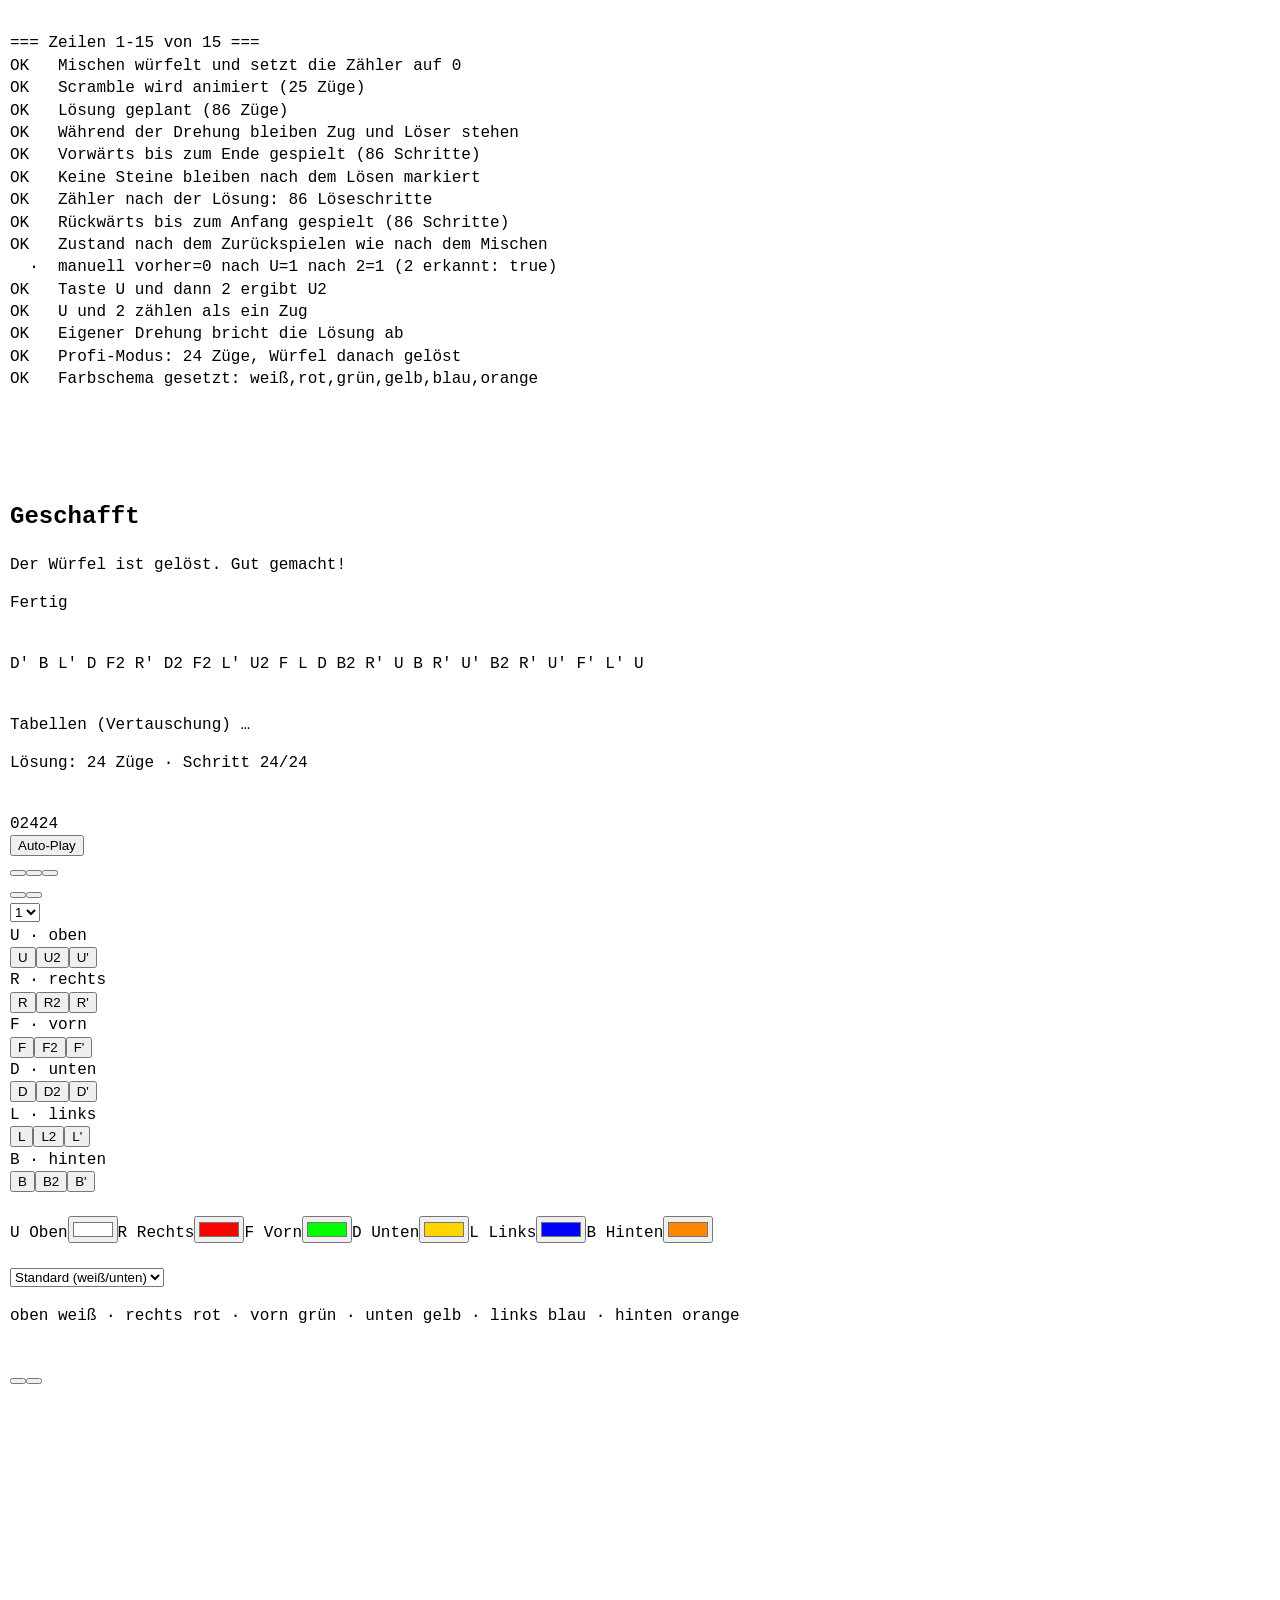
<file: tests/ui.html>
<!DOCTYPE html>
<html lang="de">
<head>
<meta charset="utf-8"><style>body{font:16px/1.4 monospace;margin:10px;white-space:pre}</style></head>
<body>
<div id="out">läuft…</div>

<!-- gleiche Elementnamen wie index.html, damit dieselbe Steuerung getestet wird -->
<div id="banner" class="versteckt"></div>
<h2 id="phasen-titel"></h2><p id="phasen-text"></p><p id="schritt-info"></p>
<div id="scramble"></div>
<div id="fortschritt"></div><p id="fortschritt-text"></p><p id="plan-info"></p>
<span id="zaehler-manuell"></span><span id="zaehler-loesung"></span><span id="zaehler-gesamt"></span>
<button id="auto"></button>
<button id="mischen"></button><button id="loesen"></button><button id="zuruecksetzen"></button>
<button id="schritt-vorwaerts"></button><button id="schritt-rueckwaerts"></button>
<select id="geschwindigkeit"><option value="1">1</option></select>
<div id="zug-buttons"></div>
<div id="flaechen-farben"></div>
<select id="farb-voreinstellung"></select><p id="farben-namen"></p>
<button data-modus="lbl"></button><button data-modus="profi"></button>

<script src="harness.js"></script>
<script src="../js/cube-state.js"></script>
<script src="../js/color-scheme.js"></script>
<script src="../js/scramble.js"></script>
<script src="../js/solver-common.js"></script>
<script src="../js/solver-twophase.js"></script>
<script src="../js/solver-lbl.js"></script>
<script src="../js/ui.js"></script>
<script>
/* Steuerung ohne WebGL: Die Ansicht wird durch ein Attrappe ersetzt. */
(function () {
  var C = ZW.Cube;

  var fake = {
    moves: [], lastHighlight: null, dragBusy: false,
    applyMove: function (idx) { this.moves.push(idx); },
    highlight: function (list) { this.lastHighlight = list || []; },
    setColors: function () {}, rebuild: function () {},
    flush: function () {}, busy: function () { return false; }, resize: function () {},
    dragging: function () { return this.dragBusy; }
  };
  ZW.Cube3D = { create: function () { return fake; }, SNAP: Math.PI / 4 };

  TPsync();
  function TPsync() {
    ZW.TwoPhase.buildBasic();
    ZW.TwoPhase.buildPermTables();
    ZW.TwoPhase.buildFull(null, null, true);
  }

  var app = new ZW.App();
  app.init();
  app.tables.full = true;
  app.tables.basic = true;

  function fest(seed) {
    var a = seed >>> 0;
    return function () {
      a = (a + 0x6D2B79F5) >>> 0;
      var t = Math.imul(a ^ (a >>> 15), 1 | a);
      t = (t + Math.imul(t ^ (t >>> 7), 61 | t)) ^ t;
      return ((t ^ (t >>> 14)) >>> 0) / 4294967296;
    };
  }
  function klemme(st) {
    return JSON.stringify([Array.prototype.slice.call(st.cp), Array.prototype.slice.call(st.cr),
                           Array.prototype.slice.call(st.ep), Array.prototype.slice.call(st.er)]);
  }

  /* Mischen setzt Zustand und Zähler zurück */
  var alt = ZW.Scramble.randomMoves;
  ZW.Scramble.randomMoves = function (n) { return alt(n, fest(11)); };
  app.scrambleCube();
  var gemischt = klemme(app.state);
  T.log('Mischen würfelt und setzt die Zähler auf 0',
        !C.isSolved(app.state) && app.counts.manual === 0 && app.counts.total === 0);
  T.log('Scramble wird animiert (' + fake.moves.length + ' Züge)', fake.moves.length === 25);
  ZW.Scramble.randomMoves = alt;

  /* Lösung abspielen: vorwärts bis zum Ende */
  app.mode = 'lbl';
  app.solve();
  T.log('Lösung geplant (' + (app.plan ? app.countMoves(app.plan.steps) + ' Züge' : 'keine') + ')',
        !!app.plan);
  /* Mitten in einer Maus-Drehung: weder Taste noch Löser mischen sich vor */
  var anfangDerLoesung = klemme(app.state);
  var posAnfang = app.plan.pos;
  fake.busy = function () { return fake.dragBusy; };
  fake.dragBusy = true;
  app.playMove(C.moveIndex('U', 1));
  app.nextStep();
  T.log('Während der Drehung bleiben Zug und Löser stehen',
        app.plan.pos === posAnfang && klemme(app.state) === anfangDerLoesung);
  fake.dragBusy = false;

  var schritt = 0;
  while (app.plan && app.plan.pos < app.plan.steps.length && schritt < 400) {
    app.nextStep();
    schritt++;
  }
  T.log('Vorwärts bis zum Ende gespielt (' + schritt + ' Schritte)', C.isSolved(app.state));
  T.log('Keine Steine bleiben nach dem Lösen markiert',
        fake.lastHighlight !== null && fake.lastHighlight.length === 0);
  T.log('Zähler nach der Lösung: ' + app.counts.solver + ' Löseschritte',
        app.counts.solver === schritt);

  /* Zurückspielen: der Würfel steht wieder wie nach dem Mischen */
  var zurueck = 0;
  while (app.plan && app.plan.pos > 0 && zurueck < 500) {
    var vorher_pos = app.plan.pos;
    app.prevStep();
    if (app.plan.pos === vorher_pos) break;
    zurueck++;
  }
  T.log('Rückwärts bis zum Anfang gespielt (' + zurueck + ' Schritte)', zurueck === schritt);
  T.log('Zustand nach dem Zurückspielen wie nach dem Mischen', klemme(app.state) === gemischt);

  /* Züge per Taste/Button und die 2 für den halben Zug */
  app.plan = null;
  var vorher = app.counts.manual;
  app.playMove(C.moveIndex('U', 1));
  var nachU = app.counts.manual;
  var doppel = app.handleDouble();
  T.info('manuell vorher=' + vorher + ' nach U=' + nachU + ' nach 2=' + app.counts.manual +
         ' (2 erkannt: ' + doppel + ')');
  var basis = new C.State();
  ZW.Scramble.applyTo(basis, alt(25, fest(11)));
  C.applyMoveIdx(basis, C.moveIndex('U', 2));
  T.log('Taste U und dann 2 ergibt U2', klemme(app.state) === klemme(basis));
  T.log('U und 2 zählen als ein Zug', app.counts.manual - vorher === 1);

  /* Manuelles Drehen verwirft die fertige Lösung */
  app.solve();
  var hattePlan = !!app.plan;
  app.onManualMove(C.moveIndex('R', 1));
  T.log('Eigener Drehung bricht die Lösung ab', hattePlan && !app.plan);

  /* Profi-Modus liefert eine kurze Lösung und löst wirklich */
  app.scrambleCube();
  app.mode = 'profi';
  app.solve();
  var anzahl = app.plan ? app.countMoves(app.plan.steps) : 0;
  var k2 = 0;
  while (app.plan && k2 < 200) { app.nextStep(); k2++; }
  T.log('Profi-Modus: ' + anzahl + ' Züge, Würfel danach gelöst', C.isSolved(app.state) && anzahl > 0);

  /* Farbschema wird gespeichert und wirkt auf die Texte */
  var neu = ['#ffffff', '#ff0000', '#00ff00', '#ffd500', '#0000ff', '#ff8800'];
  for (var ci = 0; ci < 6; ci++) app.colorInputs[ci].value = neu[ci];
  app.applyColors();
  var namen = ZW.Scheme.names();
  T.log('Farbschema gesetzt: ' + namen.join(','), namen[0] === 'weiß' && namen[3] === 'gelb');

  T.done();
})();
</script>
</body>
</html>
</file>
